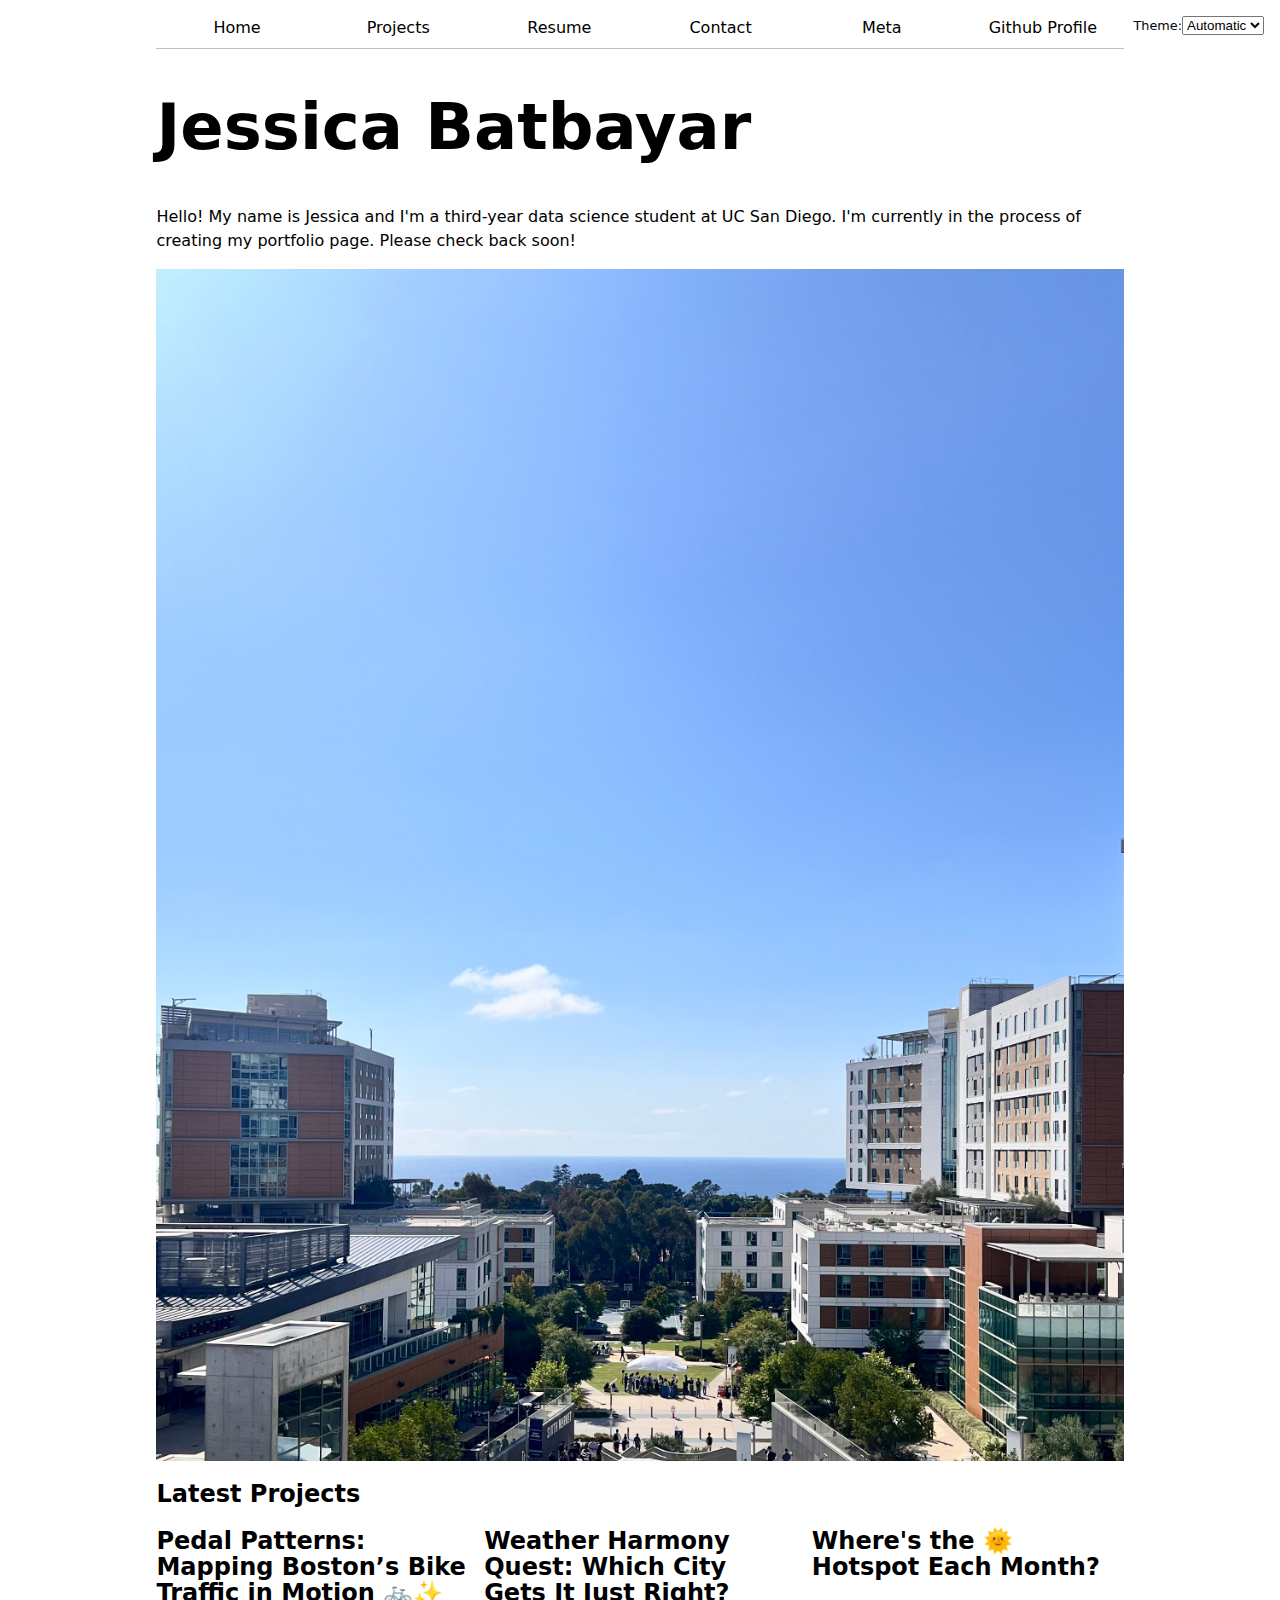
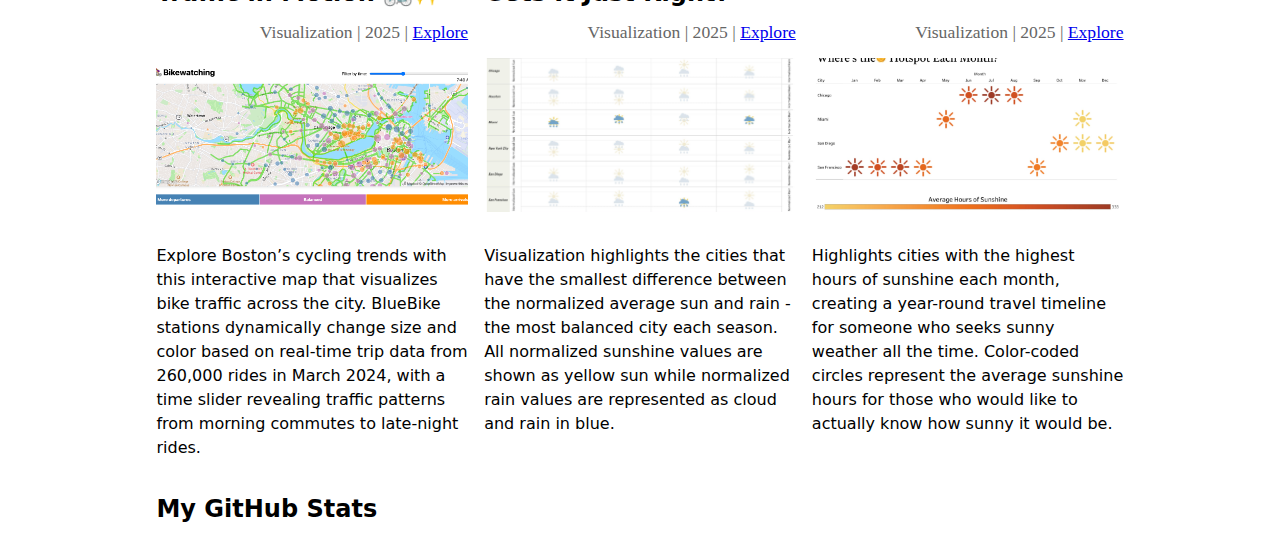
<file: index.html>
<!DOCTYPE html>
<html lang="en">
<head>
    <meta charset="UTF-8">
    <meta name="viewport" content="width=device-width, initial-scale=1.0">
    <title>Jessica Batbayar: Personal site and portfolio </title>

    <link rel = "stylesheet" href = "style.css" >
    <script type="module" src="global.js"></script>
    <script src="index.js" type="module" defer></script>

</head>
<body>
    <h1>Jessica Batbayar</h1>
    <p>Hello! My name is Jessica and I'm a third-year data science student at UC San Diego. I'm currently in the process of creating my portfolio page. Please check back soon!</p>
    <img src = "images/IMG_1379.jpeg" alt = "This is a picture of my favourite study spot on campus." style="max-width: 100%; height: auto; display: block; margin: 0 auto;"/>
    <h2>Latest Projects</h2>
    <div class="projects">
        <!-- Dynamically added content will appear here -->
    </div>
    <h2>My GitHub Stats</h2>
    <div id = "profile-stats"></div>
</body>
</html>
</file>
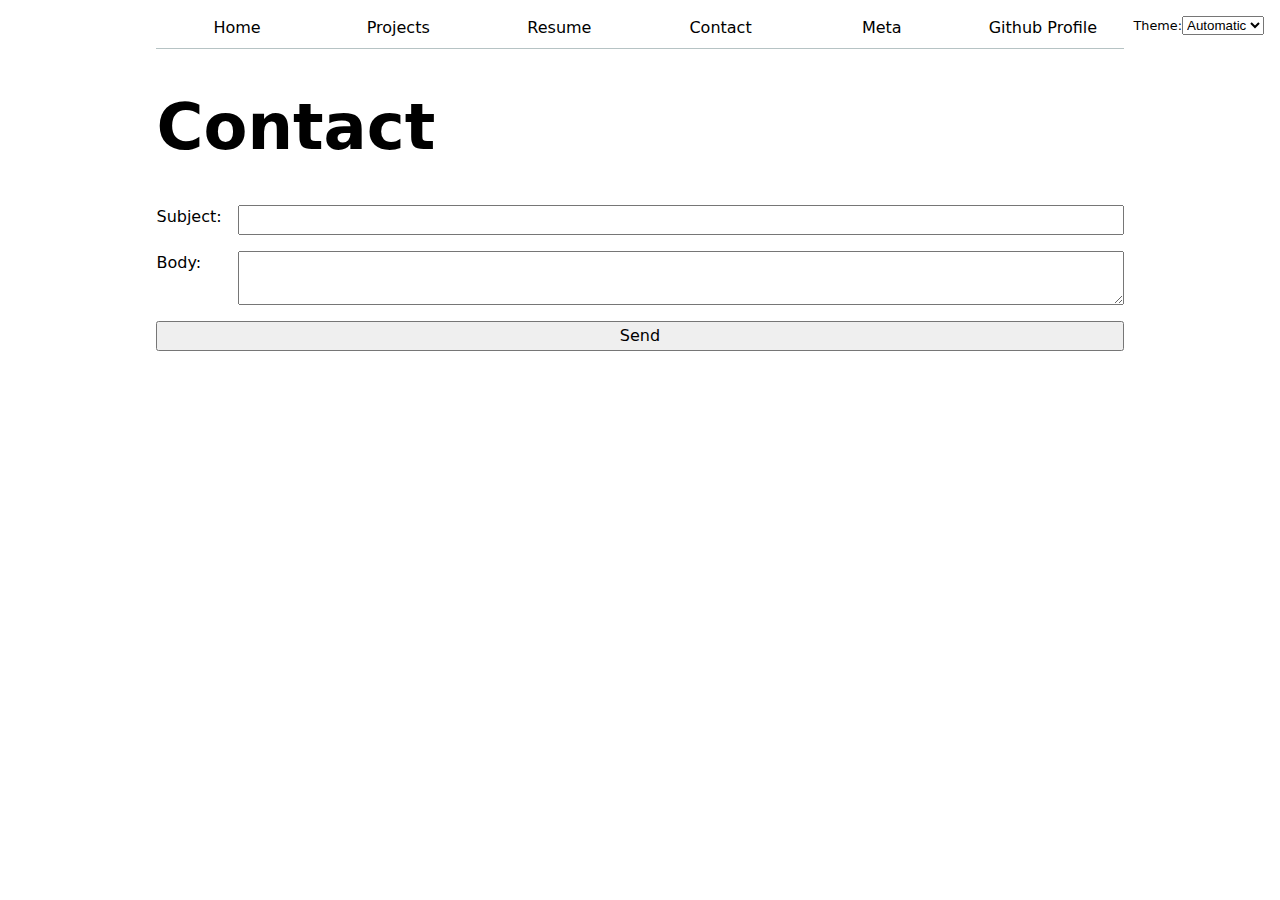
<file: contact/index.html>
<!DOCTYPE html>
<html lang="en">
<head>
    <meta charset="UTF-8">
    <meta name="viewport" content="width=device-width, initial-scale=1.0">
    <title>Contact</title>
    <link rel="stylesheet" href="../style.css">
    <script type="module" src="../global.js"></script>

</head>
<body>
    <h1>Contact</h1>
    <form action = "mailto: jbatbayar@ucsd.edu" method = "GET">
        <!-- <label for="email">Email:</label> -->
        <!-- <input type="email" id="email" name="email"> -->

        <label for="subject">Subject:</label>
        <input id="subject" name="subject">

        <label for="body">Body:</label>
        <textarea id="body" name="body"></textarea>

        <button>Send</button>
    </form>    
</body>
</html>
</file>
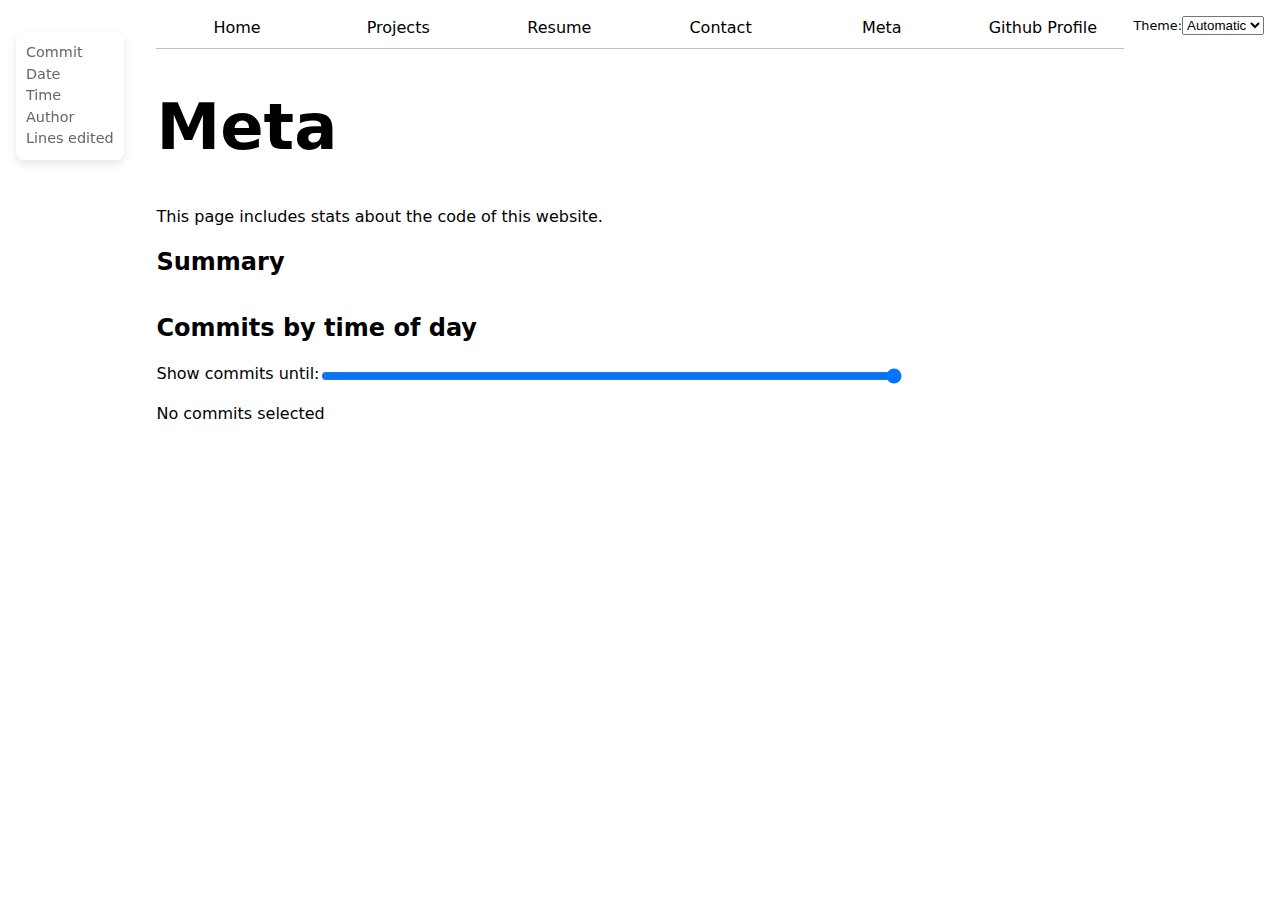
<file: meta/index.html>
<!DOCTYPE html>
<html lang="en">
<head>
    <meta charset="UTF-8">
    <meta name="viewport" content="width=device-width, initial-scale=1.0">
    <title>Meta</title>
    <link rel = "stylesheet" href = "../style.css" >
    <script type="module" src="../global.js"></script>
    <script src="main.js" defer></script>
    <script src="https://d3js.org/d3.v7.min.js"></script>
</head>
<body>
    <h1>Meta</h1>
    <p>This page includes stats about the code of this website.</p>
    <h2>Summary</h2>
    <div id="stats">
        <dl></dl>
    </div>

    <h2>Commits by time of day</h2>
    <div id="chart">
        <div id="slider-container">
            <label>
                Show commits until:<input type="range" id="commitSlider" min="0" max="100" value="100">
            </label>
            <time id="selectedTime"></time>
        </div>
        <dl id="commit-tooltip" class="info tooltip">
            <dt>Commit</dt>
            <dd>
            <a href="" id="commit-link" target="_blank"></a>
            </dd>
      
            <dt>Date</dt>
            <dd id="commit-date"></dd>
      
        <!-- Add: Time, author, lines edited -->
        <dt>Time</dt>
        <dd id="commit-time"></dd>

        <dt>Author</dt>
        <dd id="commit-author"></dd>

        <dt>Lines edited</dt>
        <dd id="commit-lines"></dd>
        </dl>
    </div>
    <p id="selection-count">No commits selected</p>
    <dl id="language-breakdown" class="stats"></dl>

</body>
</html>
</file>
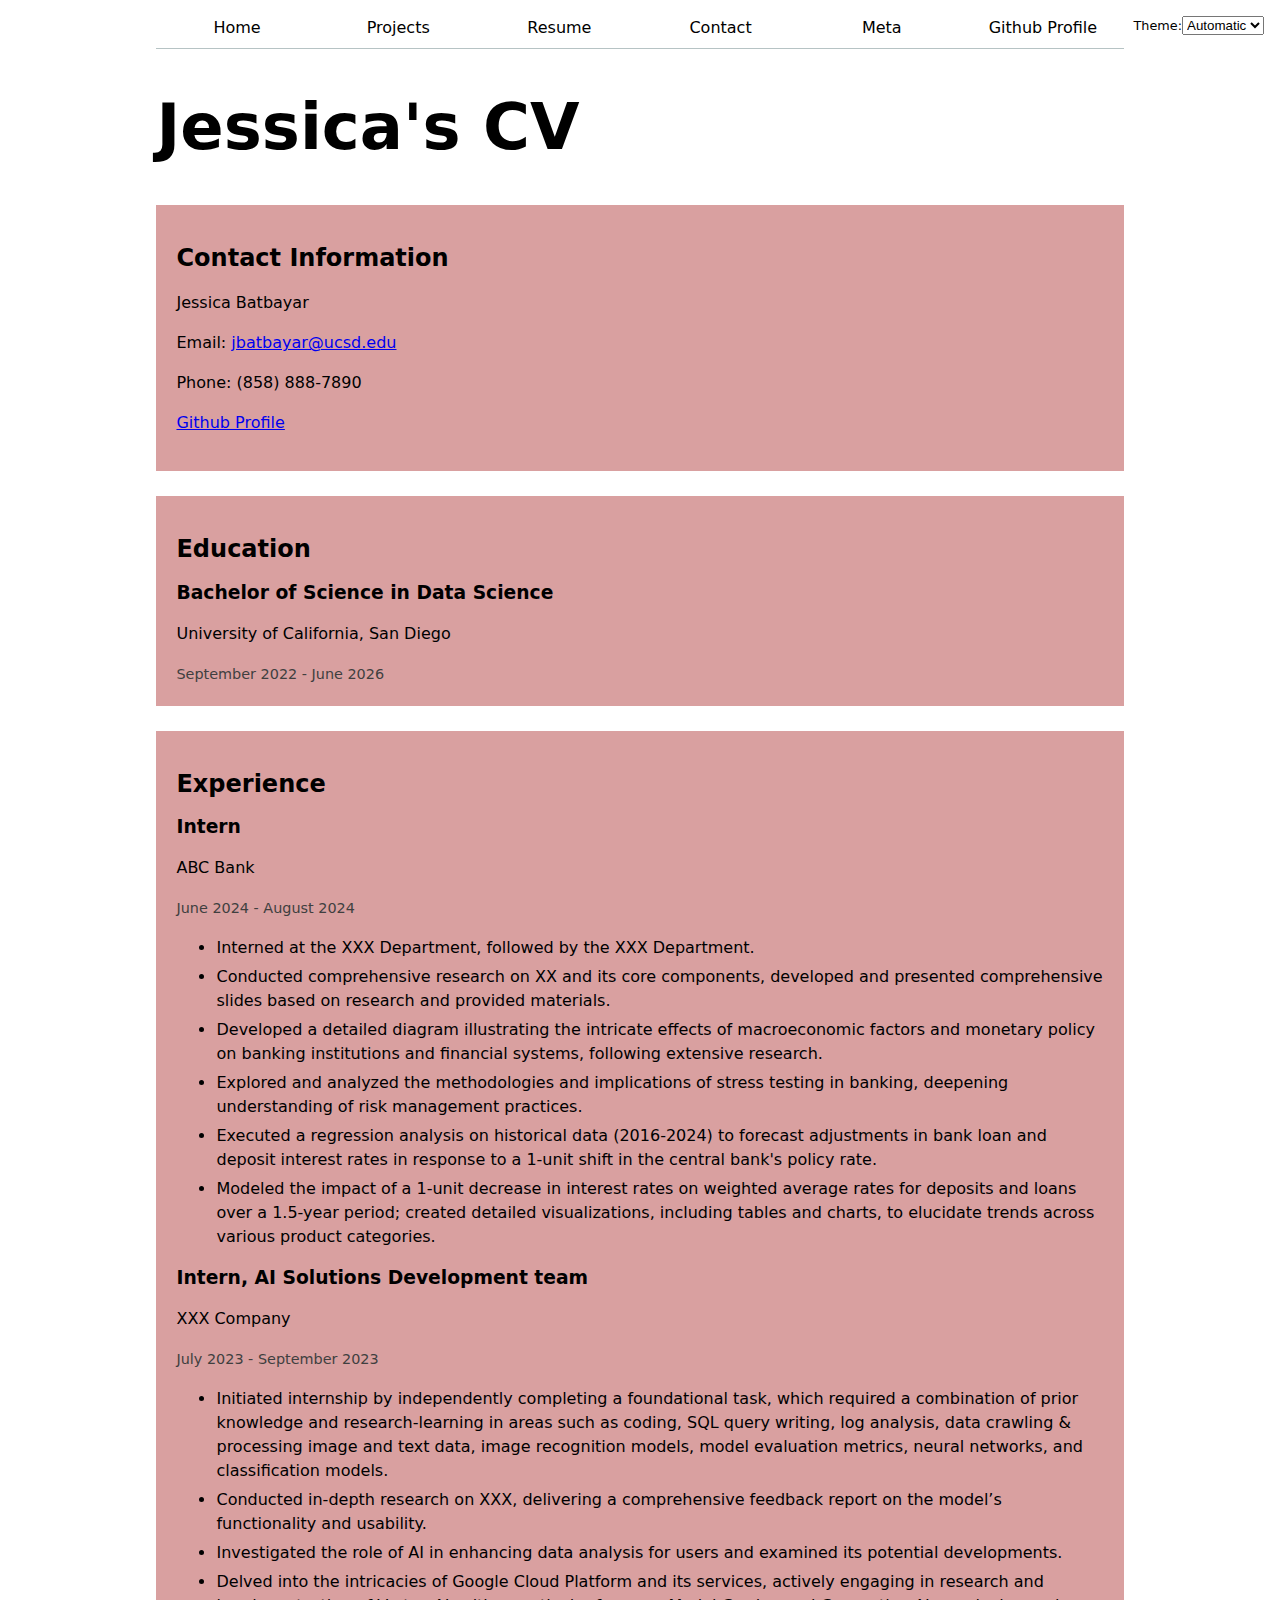
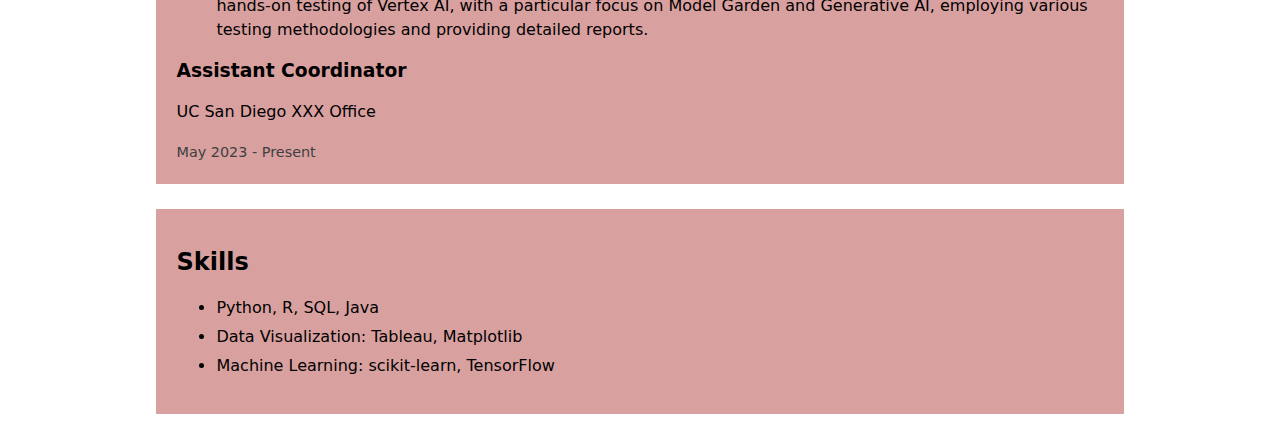
<file: resume/cv.html>
<!DOCTYPE html>
<html lang="en">
<head>
    <meta charset="UTF-8">
    <meta name="viewport" content="width=device-width, initial-scale=1.0">
    <title>Jessica's resume</title>
    <link rel="stylesheet" href="../style.css">
    <script type="module" src="../global.js"></script>

</head>
<body>
    <h1>Jessica's CV</h1>

    <section>
        <header>
            <h2>Contact Information</h2>
        </header>
        <p>Jessica Batbayar</p>
        <p>Email: <a href="mailto:jbatbayar@ucsd.edu">jbatbayar@ucsd.edu</a></p>
        <p>Phone: (858) 888-7890</p>
        <p><a href="https://github.com/jbatbayar" target="_blank">Github Profile</a></a></p>
        
    </section>

    <section>
        <header>
            <h2>Education</h2>
        </header>
        <article>
            <h3>Bachelor of Science in Data Science</h3>
            <p>University of California, San Diego</p>
            <time>September 2022 - June 2026</time>
        </article>
    </section>

    <section>
        <header>
            <h2>Experience</h2>
        </header>
        <article>
            <h3>Intern</h3>
            <p>ABC Bank</p>
            <time>June 2024 - August 2024</time>
            <ul>
                <li>Interned at the XXX Department, followed by the XXX Department.</li>
                <li>Conducted comprehensive research on XX and its core components, developed and presented comprehensive slides based on research and provided materials.</li>
                <li>Developed a detailed diagram illustrating the intricate effects of macroeconomic factors and monetary policy on banking institutions and financial systems, following extensive research.</li>
                <li>Explored and analyzed the methodologies and implications of stress testing in banking, deepening understanding of risk management practices.</li>
                <li>Executed a regression analysis on historical data (2016-2024) to forecast adjustments in bank loan and deposit interest rates in response to a 1-unit shift in the central bank's policy rate.</li>
                <li>Modeled the impact of a 1-unit decrease in interest rates on weighted average rates for deposits and loans over a 1.5-year period; created detailed visualizations, including tables and charts, to elucidate trends across various product categories.</li>
            </ul>

        </article>
        <article>
        <h3>Intern, AI Solutions Development team</h3>
        <p>XXX Company</p>
        <time>July 2023 - September 2023</time>
        <ul>
        	<li>Initiated internship by independently completing a foundational task, which required a combination of prior knowledge and research-learning in areas such as coding, SQL query writing, log analysis, data crawling & processing image and text data, image recognition models, model evaluation metrics, neural networks, and classification models.</li>
            <li>Conducted in-depth research on XXX, delivering a comprehensive feedback report on the model’s functionality and usability.</li>
            <li>Investigated the role of AI in enhancing data analysis for users and examined its potential developments.</li>
            <li>Delved into the intricacies of Google Cloud Platform and its services, actively engaging in research and hands-on testing of Vertex AI, with a particular focus on Model Garden and Generative AI, employing various testing methodologies and providing detailed reports.</li>
        </ul>
        </article>
        <article>
        <h3>Assistant Coordinator</h3>
        <p>UC San Diego XXX Office</p>
        <time>May 2023 - Present</time>
        </article>
    </section>

    <section>
        <header>
            <h2>Skills</h2>
        </header>
        <ul>
            <li>Python, R, SQL, Java</li>
            <li>Data Visualization: Tableau, Matplotlib</li>
            <li>Machine Learning: scikit-learn, TensorFlow</li>
        </ul>
    </section>

</body>
</html>
</file>
<file: style.css>
body {
    /* Set line height to 1.5 times the font size
         and use the OS’s UI font as the website font
       */
    font: 100%/1.5 system-ui;
    max-width: 95ch;
    margin-inline: auto;
    padding-left: 5ch;
    padding-right: 5ch;
  }

nav {
    display: flex;
    margin-bottom: 1em;
    --border-color: oklch(50% 10% 200 / 40%);
    border-bottom: 1px solid var(--border-color);
  }

nav a {
    flex: 1;
    text-decoration: none;
    color: inherit;
    text-align: center;
    padding: 0.5em;
  }

nav a.current {
  border-bottom: 0.4em solid var(--border-color);
  padding-bottom: 0.1em;
  font-weight: bold;
}

:root {
  --color-accent: oklch(55% 30% 300);
}

html {
  color-scheme: light dark;
}

nav a:hover {
  border-bottom: 0.4em solid var(--color-accent);
  background-color: color-mix(in oklch, var(--color-accent), canvas 85%);
}

form input, form textarea, form button {
  font: inherit;
}

form {
  display: grid;
  grid-template-columns: auto 1fr;
  gap: 1em;
}

form label {
  display: contents;
  grid-template-columns: subgrid;
  grid-column: 1 / -1;
}

form button {
  grid-column: 1 / -1;
}

.projects {
  display: grid;
  grid-template-columns: repeat(auto-fill, minmax(15em, 1fr));
  gap: 1em;
}

.projects article {
  display: grid;
  grid-template-rows: subgrid;
  grid-row: span 4;
  gap: 1em;
}

.projects article h2 {
  margin: 0;
}

.projects article img {
  width: 100%;
  aspect-ratio: 2 / 1;
  max-height: 154px;
  object-fit: cover;
}

.projects article h3 {
  margin: 0;
  font-weight: initial ;
  text-align: right;
  font-size: 1.1em;
  color: #666;
  font-family: 'Baskerville';
  /* font-variant-numeric: oldstyle-nums; */
}

.projects article img {
  width: 100%;
  aspect-ratio: 2 / 1;
  max-height: 154px;
  object-fit: cover;
} 

h1 {
  font-size: 400%;
}

h1, h2, h3, h4, h5, h6 {
  line-height: 1.1;
  text-wrap: balance;
}

section {
  margin: 25px 0;
  padding: 20px;
  background-color:#d9a0a0;
}

time {
  font-size: 0.9em;
  color: #403f3f;
}

ul li {
  margin-bottom: 5px;
}

.color-scheme {
  position: absolute;
  top: 1rem;
  right: 1rem;
  font-size: 0.8rem;
  font-family: inherit;
}

#profile-stats dl {
  display: grid;
  grid-template-columns: repeat(4, 1fr);
  text-align: center;
  /* gap: 10px;
  font-size: 16px;
  max-width: 600px;*/
  margin: auto;
}

#profile-stats dt {
  grid-row: 1;
  font-size: 0.9rem;
  color: #666;
  text-transform: uppercase;
  text-align: left;
}

#profile-stats dd {
  grid-row: 2;
  margin: 0;
  font-size: 1.2 rem;
  text-align: left;
}

#projects-pie-plot {
  max-width: 20em;
  margin-block: 2em;

  overflow: visible;
}

.container {
  display: flex;
  align-items: center;
  gap: 1rem;
  justify-content: center;
  }

.legend {
  display: grid;
  grid-template-columns: repeat(auto-fill, minmax(9em, 1fr));
  list-style-type: none;
  gap: 0.6rem;
  padding: 1rem;
  border: 1px solid #ccc;
  margin: auto;
  flex: 1;
}

.li_item {
  display: flex;
  align-items: center;
  gap: 0.4rem;
}

.swatch {
  width: 15px;
  aspect-ratio: 1 / 1;
  background: var(--color);
  border-radius: 50%;
  display: inline-flex;
}

.searchBar {
  width: 100%;
  margin: 1rem;
  padding: 0.8rem;
  font-size: 1rem;
}

&:has(path:hover) {
  path:not(:hover) {
    opacity: 0.5;
  }
}

path {
  transition: 300ms;
  cursor: pointer;
}

.selected {
  --color: oklch(2.9% 0.0049 118) !important;

  &:is(path) {
    fill: var(--color);
  }
}

#stats dl {
  display: grid;
  grid-template-columns: repeat(5, 1fr);
  text-align: center;
  margin: auto;
  /* margin-bottom: 2cm; */
}

#stats dt {
  grid-row: 1;
  font-size: 1.1rem;
  color: #666;
  text-transform: uppercase;
  text-align: left;
}

#stats dd {
  grid-row: 2;
  margin: 0;
  font-size: 1.8rem;
  text-align: left;
}

.gridlines line {
  stroke: #ccc;
  stroke-width: 1;
}

dl.info {
  display: grid;
  transition-duration: 500ms;
  transition-property: opacity, visibility;
}

dl.info[hidden]:not(:hover, :focus-within) {
  opacity: 0;
  visibility: hidden;
}

dl.info dt {
  font-weight: normal;
  color: #666;
  margin: 0;
  font-size: 0.9rem;
}

dl.info dd {
  font-weight: normal;
  margin: 0;
}

.tooltip {
  position:fixed;
  top: 1em;
  left: 1em;
  background-color: rgba(255, 255, 255, 0.8);
  box-shadow: 0 4px 8px rgba(0, 0, 0, 0.1);
  border-radius: 8px;
  padding: 10px;
  pointer-events: none;
  z-index: 1000;
}

circle {
  transition: 200ms;
  transform-origin: center;
  transform-box: fill-box;
}

circle:hover {
  transform: scale(1.5);
}

@keyframes marching-ants {
  to {
    stroke-dashoffset: -8; /* 5 + 3 */
  }
}

.selection {
  fill-opacity: 0.1;
  stroke: black;
  stroke-opacity: 0.7;
  stroke-dasharray: 5 3;
  animation: marching-ants 2s linear infinite;
}

circle.selected {
  fill: #ff6b6b;
}

#language-breakdown {
  display: grid;
  grid-template-columns: repeat(3, 1fr);
  gap: 0.5em;
  margin: 2em auto;
  text-align: center;
}

#language-breakdown dt {
  grid-row: 1;
  text-transform: uppercase;
  font-weight: normal;
  margin: 0;
  text-align: left;
  font-size: 1.4rem;
  border-bottom: 1px solid #ccc;
}

#language-breakdown dd {
  grid-row: 2;
  font-weight: bold;
  margin: 0;
  font-size: 1.5rem;
  text-align: left;
}
label {
  display: flex;
  /* flex-direction: column; */
  align-items: flex-end;
  /* align-items: end; */
}
#commitSlider {
  width: 60%;
  cursor: pointer;
}
#selectedTime {
  margin-left: auto;
  display: block;
}
</file>
